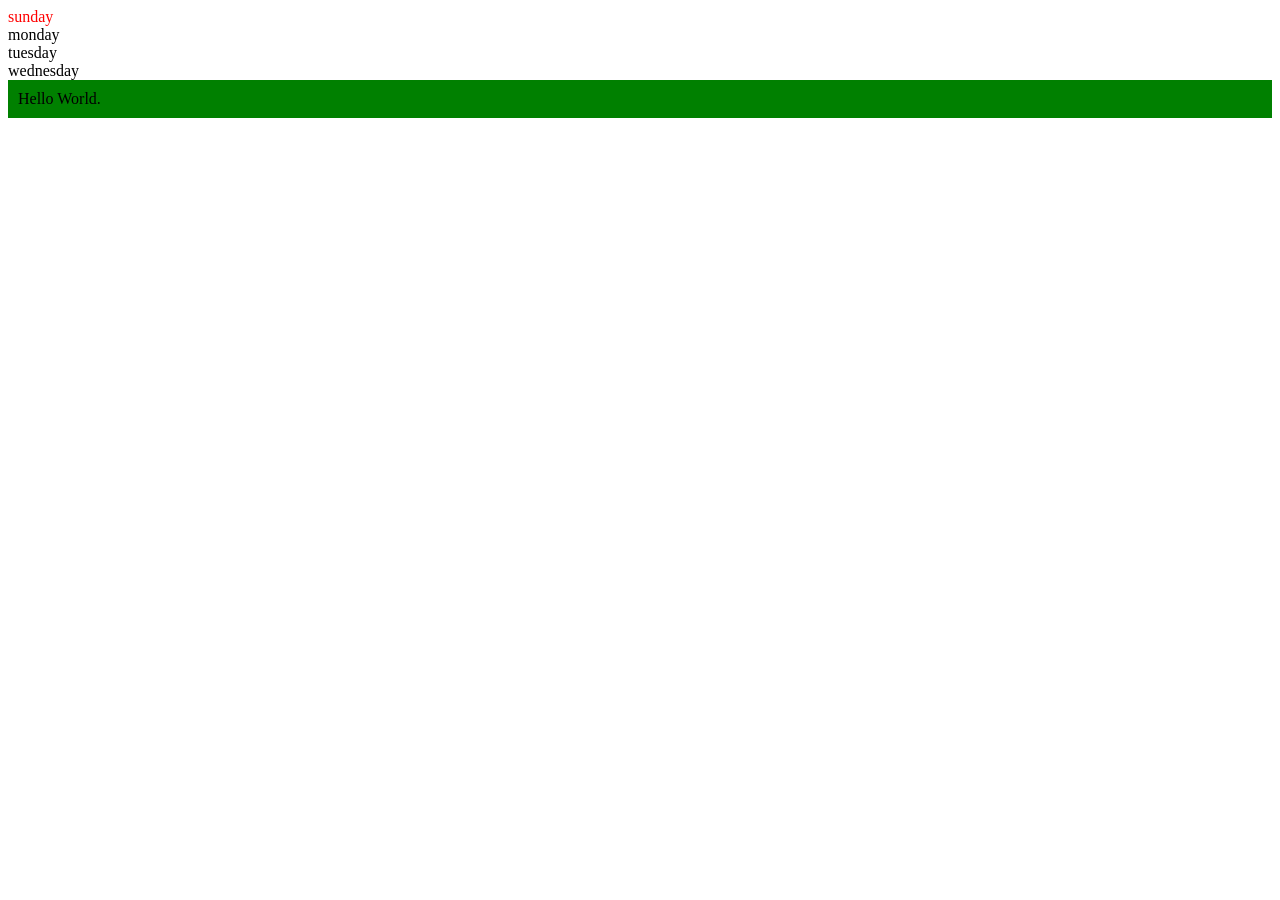
<file: 04/index.html>
<!DOCTYPE html>
<html lang="en">

<head>

  <title>DOM</title>
</head>

<body>
 <div class="container">
  <div class="day">sunday</div>
  <div class="day">monday</div>
  <div class="day">tuesday</div>
  <div class="day">wednesday</div>
 </div>


  <script src="dom.js"></script>
</body>

</html>
</file>
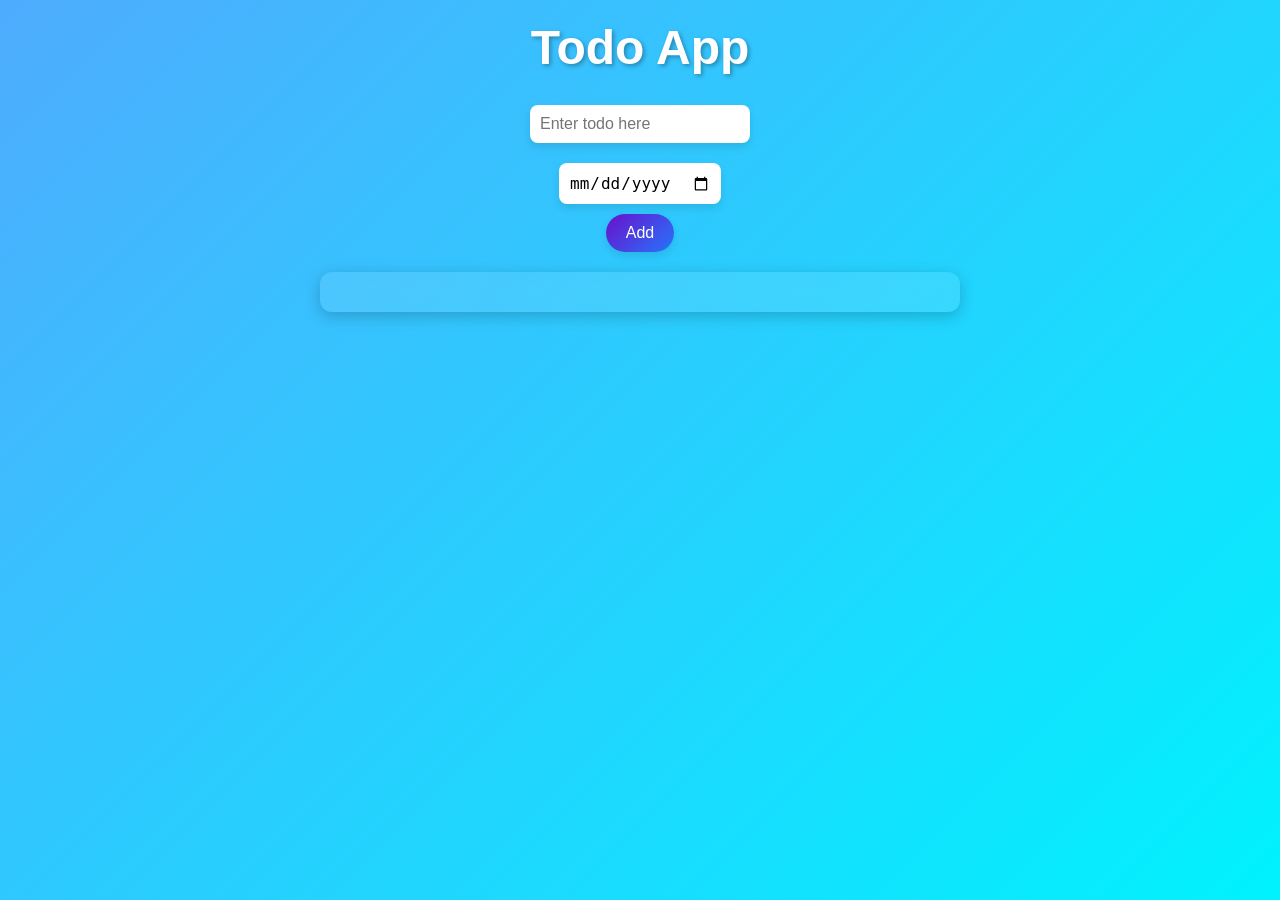
<file: Todo/index.html>
<!DOCTYPE html>
<html lang="en">
<head>
  <meta charset="UTF-8">
  <meta name="viewport" content="width=device-width, initial-scale=1.0">
  <title>Todo</title>
  <link rel="stylesheet" href="index.css">
</head>
<body>
  <h2 id="main-heading">Todo App</h2>
  
  <input type="text" placeholder="Enter todo here" id="input-text">
  <input type="date" id="date-picker">
  <button onclick="addtodo();">Add</button>
  <div class="todo-container">

  </div>
  <!-- <p id="todo-para" ></p> -->



 <script src="index.js"></script>
</body>
</html>
</file>
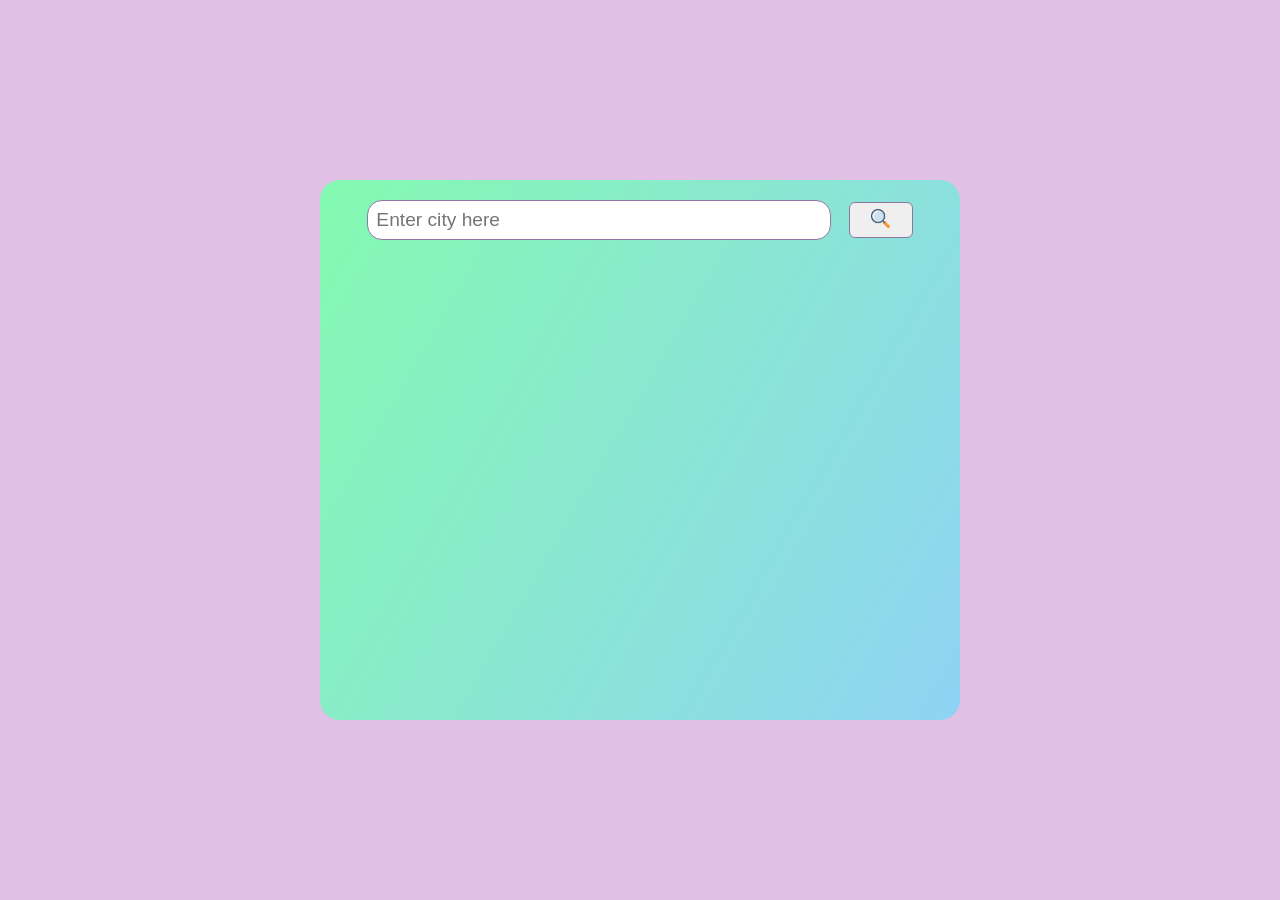
<file: Weather/index.html>
<!DOCTYPE html>
<html lang="en">

<head>
  <meta charset="UTF-8">
  <meta name="viewport" content="width=device-width, initial-scale=1.0">
  <link rel="icon" href="weather.png">
  <title>Weather App</title>
  <link rel="stylesheet" href="index.css">
</head>

<body>
  <!-- <h1>Weather APP</h1> -->
  <div class="main-container">
    <div class="card-container">
      <div class="search">
        <input type="text" id="inputfield" placeholder="Enter city here" spellcheck="false"  name="city">
        <button id="btn" type="submit">
          <img src="search.png" alt="search-icon">
        </button>
        
      </div>
      <div class="error">City Not Found</div>
      <div class="weather">
        <img src="cloudy.png" alt="rain-image" class="weather-icon">
        <h1 class="temp">22</h1>
        <h2 class="city">Nepal</h2>


        <div class="col">
          <img src="humidity.png" alt="humidity-img">
          <div>
            <h1 class="humidity-value">50</h1>
            <h2 class="humidity-text">Humidity</h2>
          </div>

          <img src="wind.png" alt="humidity-img">
          <div class="wind-container">
            <h1 class="wind">50</h1>
            <h2 class="wind-text">Wind Speed</h2>
          </div>
        </div>





      </div>





    </div>
  </div>


  <script src="index.js"></script>
</body>

</html>
</file>
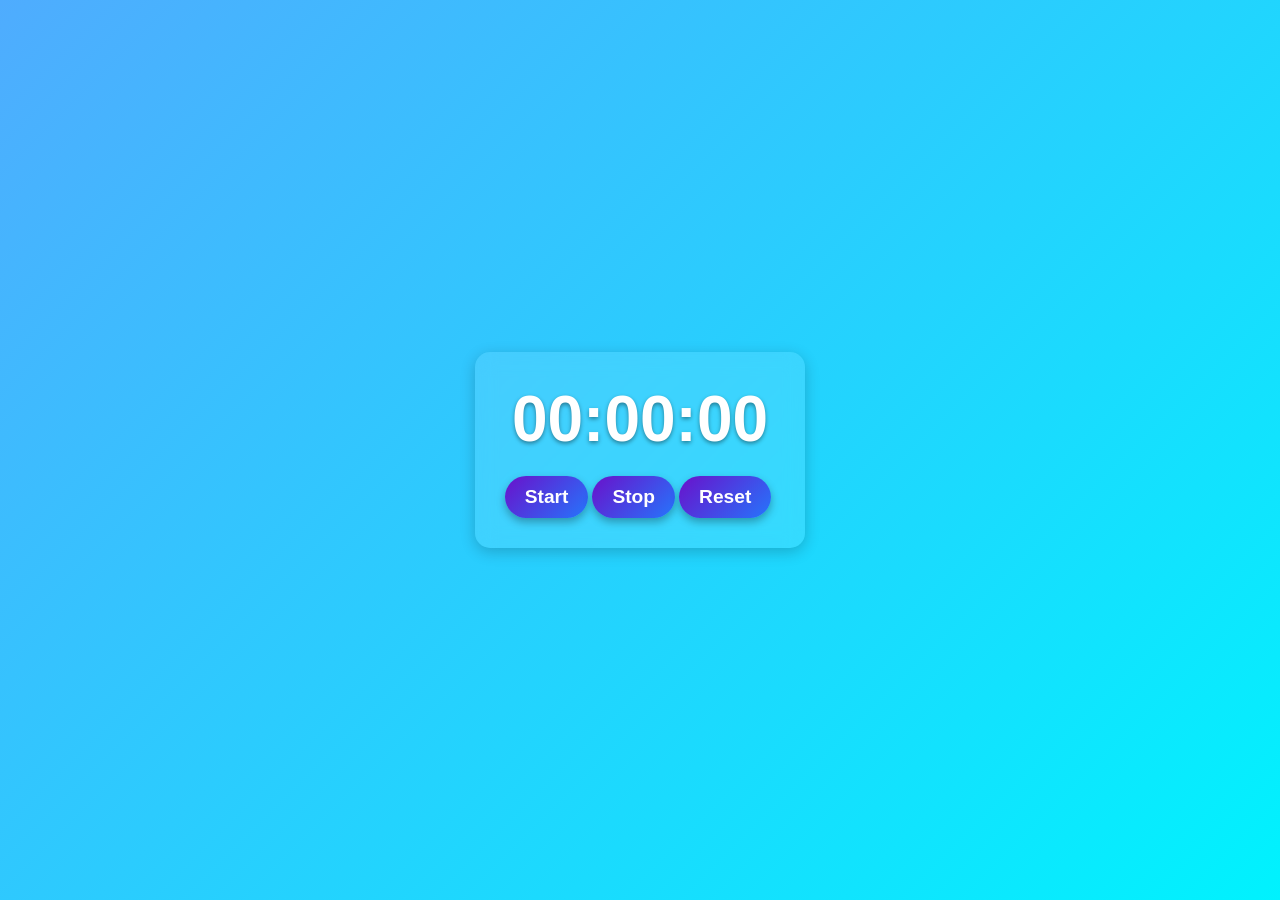
<file: stop-watch/stop_watch.html>
<!DOCTYPE html>
<html lang="en">

<head>
  <meta charset="UTF-8">
  <meta name="viewport" content="width=device-width, initial-scale=1.0">
  <title>Document</title>
  <style>
    body {
      font-family: 'Arial', sans-serif;
      display: flex;
      justify-content: center;
      align-items: center;
      height: 100vh;
      margin: 0;
      background: linear-gradient(135deg, #4facfe, #00f2fe);
      color: #fff;
      overflow: hidden;
    }

    .stopwatch {
      background: rgba(255, 255, 255, 0.1);
      padding: 30px;
      border-radius: 15px;
      text-align: center;
      box-shadow: 0 4px 15px rgba(0, 0, 0, 0.2);
      backdrop-filter: blur(10px);
      opacity: 0;
      transform: translateY(50px);
      animation: fadeIn 1.5s ease forwards;
    }

    @keyframes fadeIn {
      0% {
        opacity: 0;
        transform: translateY(50px);
      }

      100% {
        opacity: 1;
        transform: translateY(0);
      }
    }

    h1 {
      font-size: 4rem;
      margin: 0 0 20px;
      font-weight: 700;
      text-shadow: 0 2px 4px rgba(0, 0, 0, 0.4);
    }

    .buttons {
      display: flex;
      justify-content: space-around;
      margin-top: 20px;
    }

    button {
      padding: 10px 20px;
      font-size: 1.2rem;
      font-weight: 600;
      margin-right: 4px;
      color: #fff;
      background: linear-gradient(135deg, #6a11cb, #2575fc);
      border: none;
      border-radius: 50px;
      cursor: pointer;
      box-shadow: 0 4px 8px rgba(0, 0, 0, 0.3);
      transition: all 0.3s ease;
    }

    button:hover {
      transform: scale(1.05);
      background: linear-gradient(135deg, #2575fc, #6a11cb);
    }

    button:active {
      transform: scale(0.95);
      box-shadow: 0 2px 4px rgba(0, 0, 0, 0.4);
    }
  </style>
</head>
<body>
  <div class="stopwatch">
    <h1 id="display-time">00:00:00</h1>
    <div class="buttons">
      <button onclick="watchStart();">Start</button>
      <button onclick=" watchStop();">Stop</button>
      <button onclick="watchReset()">Reset</button>
    </div>
  </div>
  <script>
    let second = 0;
    let minute = 0;
    let hour = 0;
    let displayTime = document.querySelector('#display-time');

    function stopwatch() {
      second++;
      if (second === 60) {
        second = 0;
        minute++;

        if (minute === 60) {
          minute = 0;
          hour++
        }

      }
      let h = hour < 10 ? '0' + hour : hour;
      let m = minute < 10 ? '0' + minute : minute;
      let s = second < 10 ? '0' + second : second;
      displayTime.innerHTML = `${h}:${m}:${s}`;
    };
    let timer;

    function watchStart() {
      timer = setInterval(stopwatch, 1000)
    }
    function watchStop() {
      clearInterval(timer);
    }
    function watchReset() {
      second = 0
      hour = 0
      minute = 0
      clearInterval(timer);
      displayTime.innerHTML = `${hour}:${minute}:${second}`


    }
</script>
</body>
</html>
</file>
<file: Todo/index.css>
/* General Styles */
body {
  font-family: 'Arial', sans-serif;
  margin: 0;
  padding: 0;
  display: flex;
  flex-direction: column;
  align-items: center;
  justify-content: flex-start;
  height: 100vh;
  background: linear-gradient(135deg, #4facfe, #00f2fe);
  color: #fff;
}

#main-heading {
  font-size: 3rem;
  margin: 20px 0;
  text-shadow: 2px 2px 4px rgba(0, 0, 0, 0.3);
  animation: fadeIn 1s ease-out;
}

input[type="text"],
input[type="date"] {
  padding: 10px;
  margin: 10px;
  border: none;
  border-radius: 8px;
  font-size: 1rem;
  outline: none;
  box-shadow: 0 4px 8px rgba(0, 0, 0, 0.1);
  transition: box-shadow 0.3s ease;
}

input[type="text"]:focus,
input[type="date"]:focus {
  box-shadow: 0 6px 12px rgba(0, 0, 0, 0.2);
}

button {
  padding: 10px 20px;
  font-size: 1rem;
  color: #fff;
  background: linear-gradient(135deg, #6a11cb, #2575fc);
  border: none;
  border-radius: 20px;
  cursor: pointer;
  transition: transform 0.2s, box-shadow 0.2s;
  box-shadow: 0 4px 8px rgba(0, 0, 0, 0.1);
}

button:hover {
  transform: scale(1.05);
  box-shadow: 0 6px 12px rgba(0, 0, 0, 0.2);
}

button:active {
  transform: scale(0.95);
}

.todo-container {
  width: 80%;
  max-width: 600px;
  margin-top: 20px;
  padding: 20px;
  border-radius: 12px;
  background: rgba(255, 255, 255, 0.1);
  box-shadow: 0 4px 15px rgba(0, 0, 0, 0.2);
  backdrop-filter: blur(10px);
  animation: fadeInUp 1s ease-out;
}

.div-container {
  display: flex;
  justify-content: space-between;
  align-items: center;
  padding: 10px;
  margin-bottom: 10px;
  border-radius: 8px;
  background: rgba(255, 255, 255, 0.2);
  box-shadow: 0 2px 6px rgba(0, 0, 0, 0.1);
  transition: transform 0.2s, background 0.3s;
}

.div-container:hover {
  background: rgba(255, 255, 255, 0.3);
  transform: scale(1.02);
}

.div-container span {
  color: #fff;
  font-size: 1rem;
  font-weight: 500;
  margin-right: 10px;
}

.div-container button {
  font-size: 0.9rem;
  padding: 5px 10px;
  background: linear-gradient(135deg, #ff416c, #ff4b2b);
  border-radius: 8px;
  box-shadow: 0 2px 6px rgba(0, 0, 0, 0.2);
}

.div-container button:hover {
  transform: scale(1.1);
  box-shadow: 0 4px 8px rgba(0, 0, 0, 0.3);
}

/* Animations */
@keyframes fadeIn {
  from {
    opacity: 0;
    transform: translateY(-20px);
  }
  to {
    opacity: 1;
    transform: translateY(0);
  }
}

@keyframes fadeInUp {
  from {
    opacity: 0;
    transform: translateY(30px);
  }
  to {
    opacity: 1;
    transform: translateY(0);
  }
}
</file>
<file: Weather/index.css>
* {
  margin: 0;
  padding: 0;
  box-sizing: border-box;
  font-family: Arial, Helvetica, sans-serif;
}
body {
  background-color: rgba(216, 173, 221, 0.758);
}

.main-container {
  width: 100vw;
  height: 100vh;
  display: flex;
  align-items: center;
  justify-content: center;
}
.card-container {
  width: 50vw;
  height: 60vh;
  background-image: linear-gradient(120deg, #84fab0 0%, #8fd3f4 100%);
  /* justify-content: center; */
  border-radius: 20px;
  padding: 20px 30px;
  display: flex;
  flex-direction: column;
  /* justify-content: center; */

  /* justify-content: center */
}
.search {
  width: 100%;
  display: flex;
  justify-content: space-evenly;
  align-items: center;
}
.search input {
  width: 80%;
  font-size: 1.2em;
  padding: 8px;
  border: 1px solid rgb(141, 119, 162);
  border-radius: 15px;
  /* text-align: center; */
  color: rgb(46, 46, 46);
  outline: 0;
}
.search img {
  width: 1.6rem;
  height: 1.8rem;
  
  /* font-size: 20px; */
}
.search button {
  padding: 4px 2px;
  width: 4vw;
  height: 90%;
  cursor: pointer;
  border: 1px solid rgb(141, 119, 162);
  border-radius: 6px;
}
@media (min-width: 600px) {
  .search img {
    width: 1.4rem;
    height: 1.4rem;
    padding: 2px;
    /* display: none; */
    /* font-size: 20px; */
  }
  .search button {
    width: 5vw;
  }
}
@media (min-width: 300px) and (max-width:600px) {
  .search img {
    width: 1.2rem;
    height: 1.2rem;
    padding: 2px;
    /* display: none; */
    /* font-size: 20px; */
  }
  .search button {
    width: 9vw;
    margin-left: 4px;
  }
}
.weather {
display: flex;
margin-top: 10px;
flex-direction: column;
align-items: center;
gap: 10px;
/* justify-content: space-evenly; */
/* margin-top: 20px; */
/* column-gap: 0px; */
/* align-items: center; */
}
.weather img{
  width: 4rem;
}
.temp{
  color: white;
  font-size: 2rem;
}
.city{
  color: white;
  font-size: 1.4rem;
  font-weight: 600;

}

.col img{
  width: 1.8rem;
}
.col p{
  font-size: 2rem;
}
.col{
  display: flex;
  width: 100%;
  /* /* flex-direction: column; */
  align-items: center;
  justify-content: center;
  gap: 20px;
  margin-top: 10px;
  /* margin-left: 10px; */
  /* justify-content: center; */
}
.humidity-value{
  color: white;
  text-align: center;
  font-size:1rem ;
}
.humidity-text{
  color: white;
  text-align: center;
  font-size:1rem ;
  font-weight: 600;
  margin-top: 5px;
  /* margin-right: 10px; */
}
.wind{
  color: white;
  text-align: center;
  font-size:1rem ;

}
.wind-text{
  color: white;
  text-align: center;
  font-size:1rem ;
  font-weight: 600;
  margin-top: 5px;

} 
.weather{
  display: none;
}
.error{
  font-size: 2rem;
  color: red;
  margin-top: 10px;
  text-align: right;
  display: none;
}
</file>
